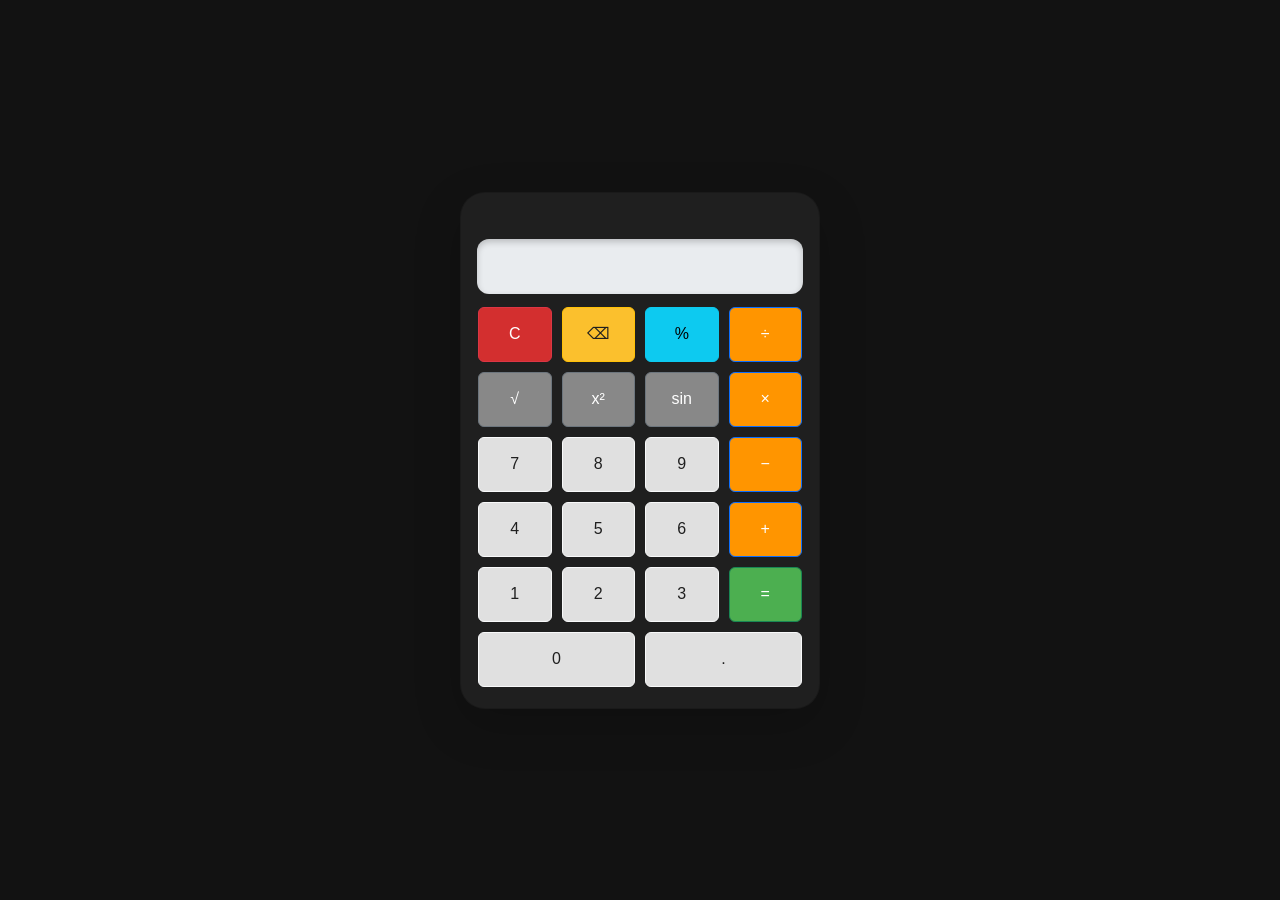
<file: Exp-4/index.html>
<!DOCTYPE html>
<html lang="en">
<head>
<meta charset="UTF-8">
<meta name="viewport" content="width=device-width, initial-scale=1.0">
<title>Complex Calculator</title>

<link href="https://cdn.jsdelivr.net/npm/bootstrap@5.3.2/dist/css/bootstrap.min.css" rel="stylesheet">
<link rel="stylesheet" href="style.css">
</head>

<body>

<div class="container d-flex justify-content-center align-items-center vh-100">
    <div class="calculator card shadow-lg p-3">

        <div id="history" class="history text-end"></div>
        <input type="text" id="display" class="form-control display mb-3" disabled>

        <div class="row g-2">
            <button class="btn btn-danger col" onclick="clearDisplay()">C</button>
            <button class="btn btn-warning col" onclick="backspace()">⌫</button>
            <button class="btn btn-info col" onclick="append('%')">%</button>
            <button class="btn btn-primary col" onclick="append('/')">÷</button>

            <button class="btn btn-secondary col" onclick="scientific('sqrt')">√</button>
            <button class="btn btn-secondary col" onclick="scientific('square')">x²</button>
            <button class="btn btn-secondary col" onclick="scientific('sin')">sin</button>
            <button class="btn btn-primary col" onclick="append('*')">×</button>

            <button class="btn btn-light col" onclick="append('7')">7</button>
            <button class="btn btn-light col" onclick="append('8')">8</button>
            <button class="btn btn-light col" onclick="append('9')">9</button>
            <button class="btn btn-primary col" onclick="append('-')">−</button>

            <button class="btn btn-light col" onclick="append('4')">4</button>
            <button class="btn btn-light col" onclick="append('5')">5</button>
            <button class="btn btn-light col" onclick="append('6')">6</button>
            <button class="btn btn-primary col" onclick="append('+')">+</button>

            <button class="btn btn-light col" onclick="append('1')">1</button>
            <button class="btn btn-light col" onclick="append('2')">2</button>
            <button class="btn btn-light col" onclick="append('3')">3</button>
            <button class="btn btn-success col" rowspan="2" onclick="calculate()">=</button>

            <button class="btn btn-light col-6" onclick="append('0')">0</button>
            <button class="btn btn-light col" onclick="append('.')">.</button>
        </div>

    </div>
</div>

<script src="script.js"></script>
</body>
</html>
</file>
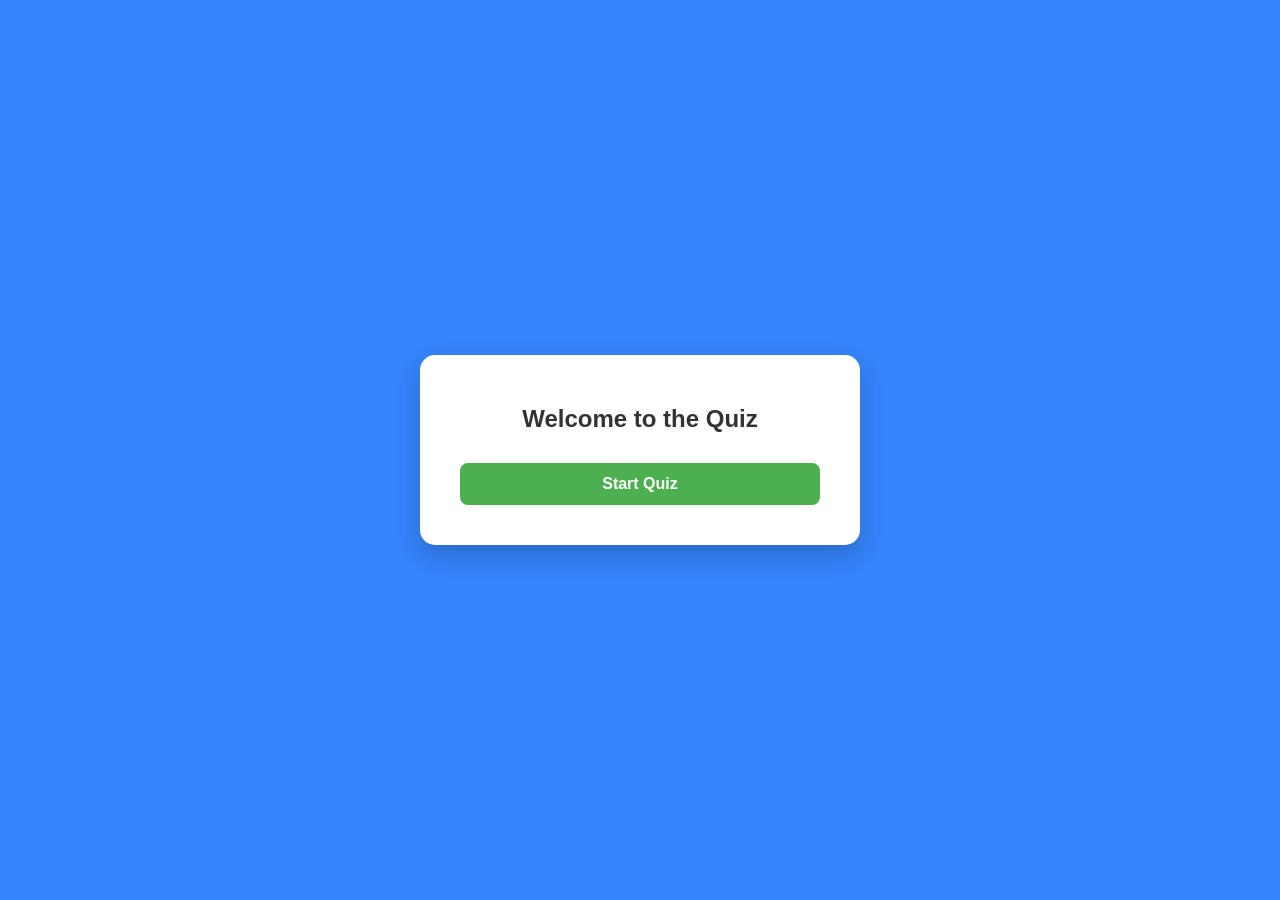
<file: Exp-5/index.html>
<!DOCTYPE html>
<html>
<head>
  <title>Quiz App</title>
  <link rel="stylesheet" href="style.css">
</head>
<body>

<div class="quiz-container">

  <div id="start-screen">
    <h2>Welcome to the Quiz</h2>
    <button onclick="startQuiz()">Start Quiz</button>
  </div>

  <div id="quiz-screen" style="display:none;">
    <h2 id="question"></h2>

    <button class="option" onclick="selectAnswer(0)"></button>
    <button class="option" onclick="selectAnswer(1)"></button>
    <button class="option" onclick="selectAnswer(2)"></button>
    <button class="option" onclick="selectAnswer(3)"></button>

    <br><br>
    <button onclick="nextQuestion()">Next</button>
  </div>

</div>

<script src="script.js"></script>

</body>
</html>
</file>
<file: Exp-4/style.css>
/* Body & background */
body {
  background-color: #121212;
  display: flex;
  justify-content: center;
  align-items: center;
  height: 100vh;
  margin: 0;
  font-family: 'Segoe UI', Tahoma, Geneva, Verdana, sans-serif;
}

/* Calculator card */
.calculator {
  width: 90%;
  max-width: 360px;
  background-color: #1f1f1f;
  border-radius: 25px;
  padding: 25px 20px;
  box-shadow: 0 10px 30px rgba(0,0,0,0.7);
}

/* History */
.history {
  font-size: 0.9rem;
  color: #aaa;
  text-align: right;
  min-height: 20px;
  margin-bottom: 10px;
}

/* Display input */
.display {
  background-color: #f0f0f0; /* light background */
  color: #1f1f1f; /* dark text inside display */
  font-size: 1.5rem;
  height: 55px;
  text-align: right;
  border-radius: 12px;
  border: none;
  padding: 10px 15px;
  margin-bottom: 20px;
  box-shadow: inset 0 3px 6px rgba(0,0,0,0.2);
  width: 100%;
  box-sizing: border-box;
}

/* Buttons common styling */
button {
  font-size: 1.2rem;
  border-radius: 12px;
  transition: transform 0.2s, box-shadow 0.2s;
  border: none;
  padding: 15px 0;
  width: 100%;
}

/* Hover effect */
button:hover {
  transform: scale(1.05);
  box-shadow: 0 4px 10px rgba(0,0,0,0.5);
}

/* Margins between buttons */
.row.g-2 > button {
  margin: 5px;
}

/* Number buttons */
.btn-light {
  background-color: #e0e0e0;
  color: #1f1f1f;
}

.btn-light:hover {
  background-color: #d5d5d5;
}

/* Operators */
.btn-primary {
  background-color: #ff9500;
  color: #fff;
}

.btn-primary:hover {
  background-color: #e08a00;
}

/* Scientific buttons */
.btn-secondary {
  background-color: #888;
  color: #fff;
}

.btn-secondary:hover {
  background-color: #777;
}

/* Clear & Backspace */
.btn-danger {
  background-color: #d32f2f;
  color: #fff;
}

.btn-danger:hover {
  background-color: #b71c1c;
}

.btn-warning {
  background-color: #fbc02d;
  color: #1f1f1f;
}

.btn-warning:hover {
  background-color: #f9a825;
}

/* Equal button */
.btn-success {
  background-color: #4caf50;
  color: #fff;
}

.btn-success:hover {
  background-color: #388e3c;
}

/* Make all buttons equal height and responsive */
.row.g-2 > button {
  flex: 1 1 20%;
  min-height: 55px;
}

/* Responsive adjustments */
@media (max-width: 400px) {
  .calculator {
    padding: 20px 15px;
  }
  .display {
    font-size: 1.3rem;
    height: 50px;
  }
  button {
    font-size: 1rem;
    padding: 12px 0;
  }
}
</file>
<file: Exp-5/style.css>
/* Reset and body styling */
body {
  margin: 0;
  font-family: 'Arial', sans-serif;
  background: rgb(53, 132, 252);
  display: flex;
  justify-content: center;
  align-items: center;
  height: 100vh;
}

/* Quiz container */
.quiz-container {
  background: #fff;
  padding: 30px 40px;
  border-radius: 15px;
  box-shadow: 0 10px 25px rgba(0,0,0,0.2);
  text-align: center;
  width: 360px;
}

/* Headings */
h2 {
  margin-bottom: 20px;
  color: #333;
}

/* General button styles */
button {
  padding: 12px 20px;
  margin: 10px 0;
  width: 100%;
  font-size: 16px;
  border: none;
  border-radius: 8px;
  cursor: pointer;
  transition: transform 0.2s, box-shadow 0.2s;
}

button:hover {
  transform: translateY(-2px);
  box-shadow: 0 4px 10px rgba(0,0,0,0.2);
}

/* Start screen button */
#start-screen button {
  background-color: #4CAF50;
  color: white;
  font-weight: bold;
}

/* Quiz option buttons */
button.option {
  background-color: #f0f0f0;
  color: #333;
  font-weight: bold;
}

button.option.correct {
  background-color: #4CAF50;
  color: white;
}

button.option.wrong {
  background-color: #f44336;
  color: white;
}

/* Next button */
#quiz-screen button:last-child {
  background-color: #2196F3;
  color: white;
  margin-top: 15px;
}

/* Optional: disable text selection on buttons */
button {
  user-select: none;
}
</file>
